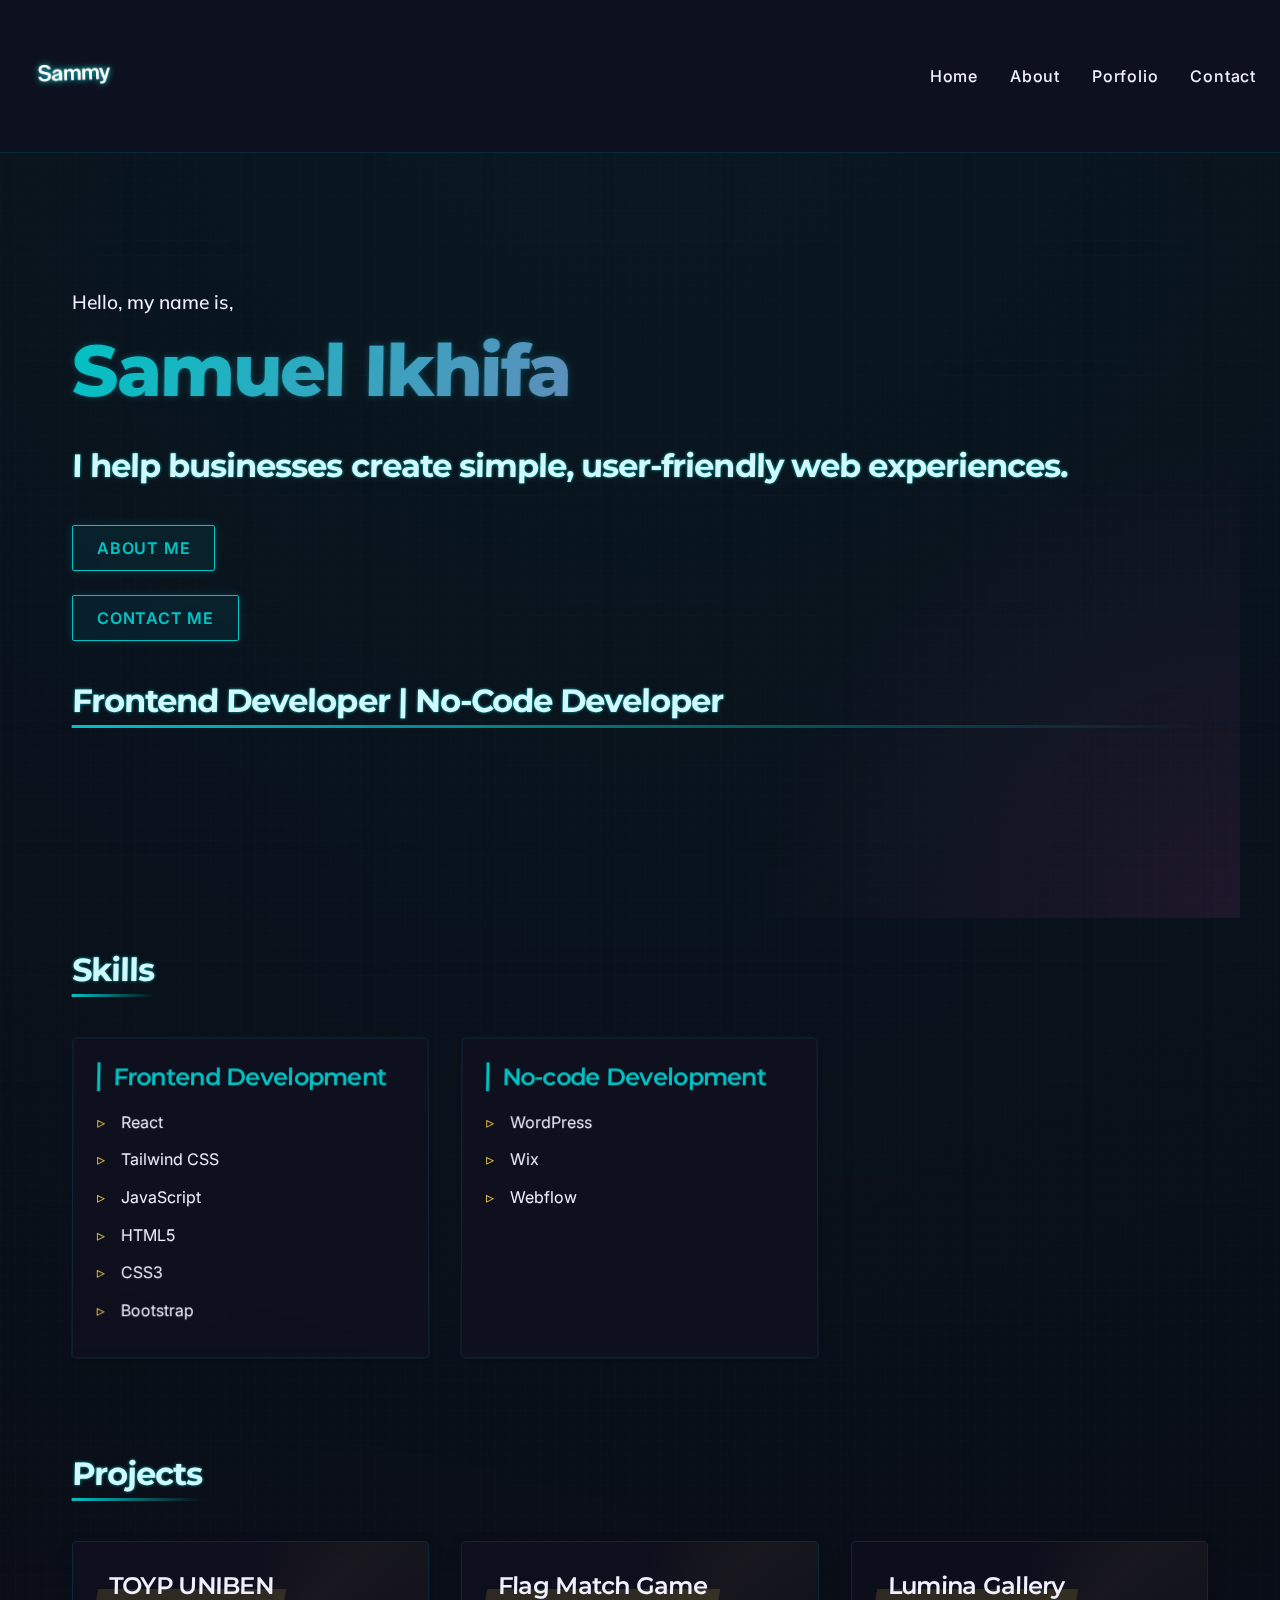
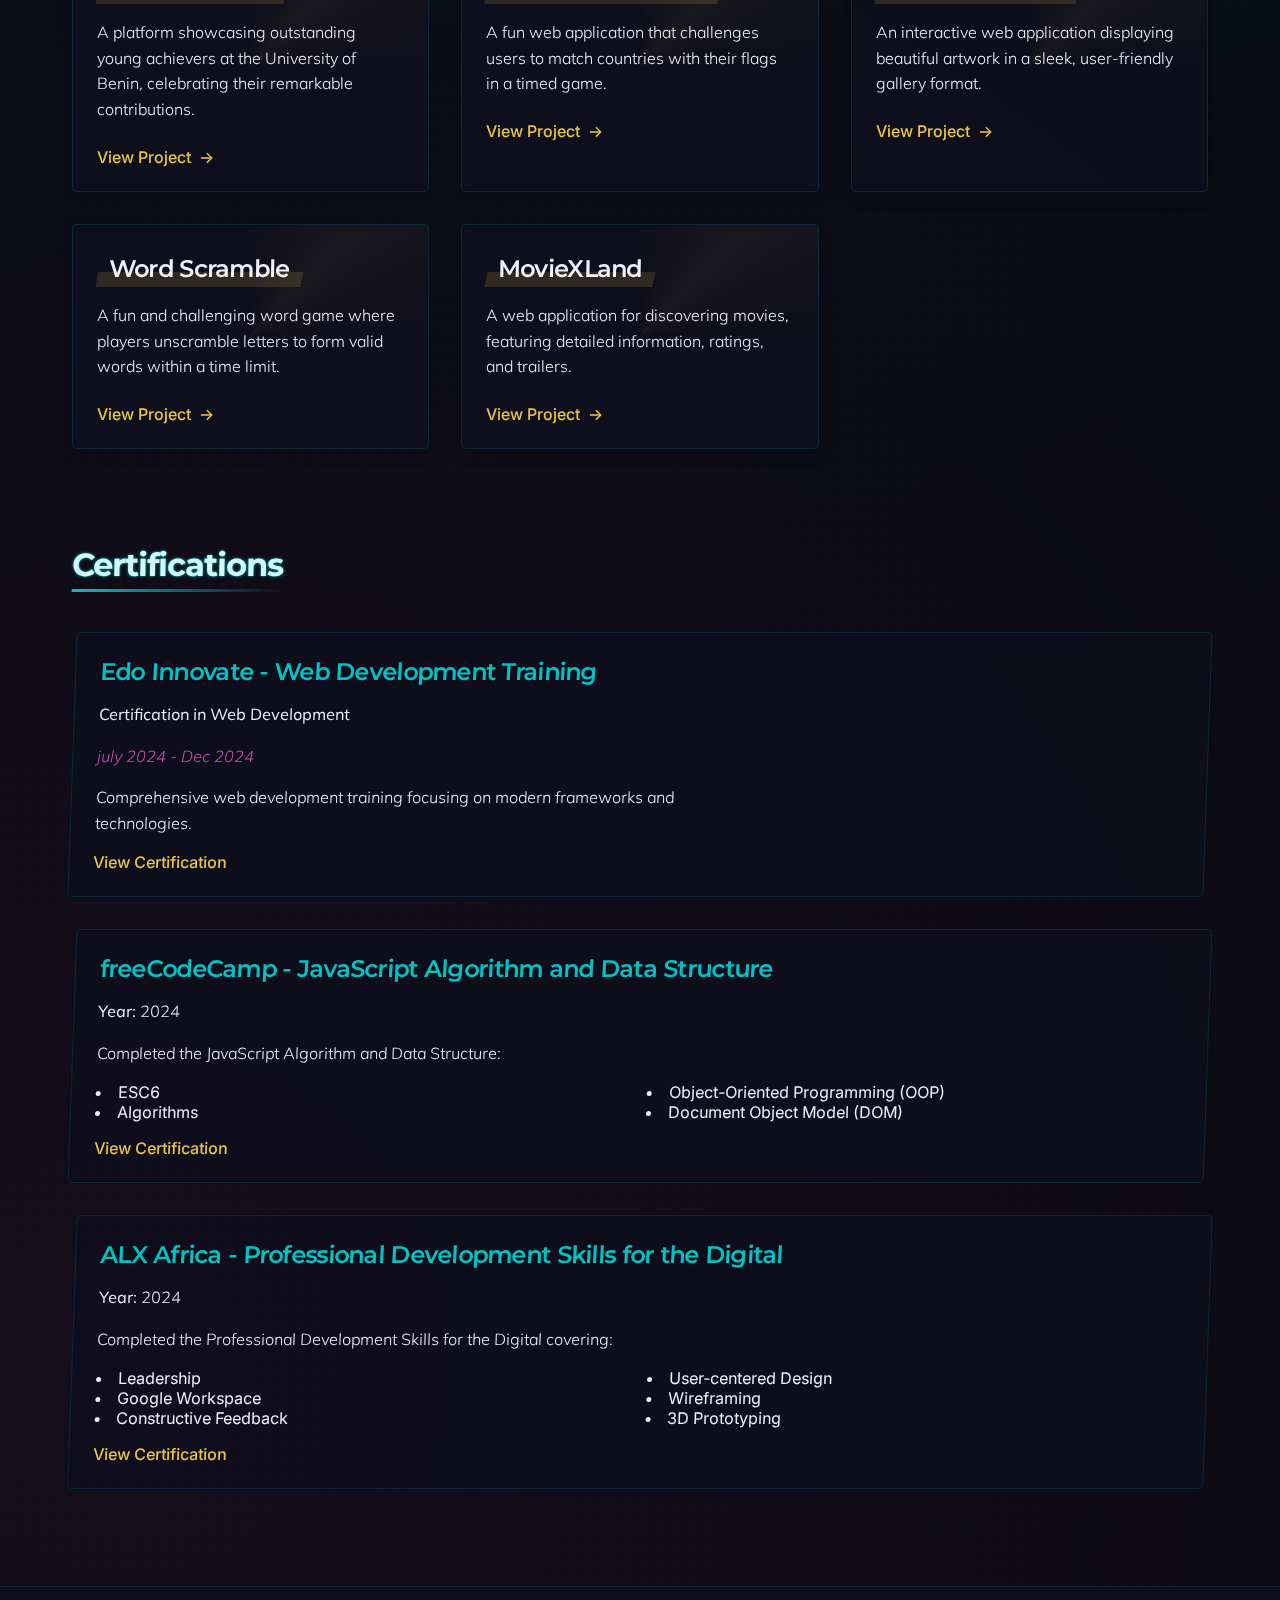
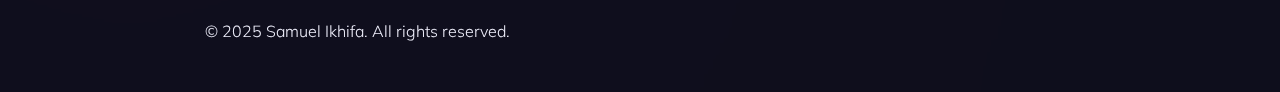
<file: index.html>
<!DOCTYPE html>
<html lang="en">
  <head>
    <meta charset="UTF-8" />
    <meta name="viewport" content="width=device-width, initial-scale=1.0" />
    <title>Samuel Ikhifa - Portfolio</title>
    <meta name="description" content="Your Friendly Neighbourhood Developer, creating secure, responsive websites.">
    <meta name="keywords" content="Samuel Ikhifa, Web Developer, Web Performance, No-code Developer">
    <meta property="og:title" content="Samuel Ikhifa | Elevating Businesses with Web Dev">
    <meta property="og:description" content="Your Friendly Neighbourhood Developer, creating secure, responsive websites.">
    <meta property="og:url" content="https://samuelikhifa.com">
    <meta name="twitter:card" content="summary">
    <meta name="twitter:title" content="Samuel Ikhifa | Elevating Businesses with Web Dev">
    <meta name="twitter:description" content="Your Friendly Neighbourhood Developer, creating secure, responsive websites.">
    <!-- <link rel="icon" href="/favicon.ico" type="image/favicon.ico" sizes="48x48"> -->
    <link rel="icon" href="favicon.ico" type="images\favicon.ico"  sizes="48x48"/>
    <link rel="preconnect" href="https://fonts.googleapis.com" />
    <link rel="preconnect" href="https://fonts.gstatic.com" crossorigin />
    <link
    href="https://fonts.googleapis.com/css2?family=Inter:ital,opsz,wght@0,14..32,100..900;1,14..32,100..900&family=Montserrat:ital,wght@0,100..900;1,100..900&family=Mulish:ital,wght@0,200..1000;1,200..1000&display=swap"
    rel="stylesheet"
  />
    <link rel="stylesheet" href="style.css" />
  </head>
  <body>
    <header>
      <nav>
        <div class="logo"><img src="images\samlogo.webp" alt="samlogo"></div>
        <div class="menu-toggle" onclick="toggleMenu()">☰</div>
        <ul class="nav-links">
          <li><a href="index.html">Home</a></li>
          <li><a href="about.html">About</a></li>
          <li><a href="porfolio.html">Porfolio</a></li>
          <li><a href="contact.html">Contact</a></li>
        </ul>
      </nav>
     
    </header>
    <section class="hero">
      <p>Hello, my name is,</p>
      <h1>Samuel Ikhifa</h1>
      <p><h3 class="descriptions"> I help businesses create simple, user-friendly web experiences.</h3></p>
      <a href="about.html" class="btn">About Me</a>
      <a href="contact.html" class="btn">Contact Me</a>
      <p><h2>Frontend Developer  | No-Code Developer</h2></p>
    </section>

    <main>

      <section id="skills">
        <h2>Skills</h2>
        <div class="skills-grid">
          <div class="skill-category">
            <h3>Frontend Development</h3>
            <ul>
              <li>React</li>
              <li>Tailwind CSS</li>
              <li>JavaScript</li>
              <li>HTML5</li>
              <li>CSS3</li>
              <li>Bootstrap</li>
            </ul>
          </div>
          <div class="skill-category">
            <h3>No-code Development</h3>
            <ul>
              <li>WordPress</li>
              <li>Wix</li>
              <li>Webflow</li>
            </ul>
          </div>
        </div>
      </section>

      <section id="projects">
        <h2>Projects</h2>
        <div class="projects-grid">
          <div class="project-card">
            <h3><span>TOYP UNIBEN</span></h3>
            <p>
              A platform showcasing outstanding young achievers at the
              University of Benin, celebrating their remarkable contributions.
            </p>

            <a href="https://jcin-uniben-toyp-25.vercel.app/">View Project</a>
          </div>
          <div class="project-card">
            <h3><span>Flag Match Game</span></h3>
            <p>
              A fun web application that challenges users to match countries
              with their flags in a timed game.
            </p>

            <a href="https://creative-daffodil-a8c332.netlify.app/"
              >View Project</a
            >
          </div>
          <div class="project-card">
            <h3><span>Lumina Gallery</span></h3>
            <p>
              An interactive web application displaying beautiful artwork in a
              sleek, user-friendly gallery format.
            </p>

            <a href="https://samuelikhifa.github.io/lumina-gallery-app/"
              >View Project</a
            >
          </div>
          <div class="project-card">
            <h3><span>Word Scramble</span></h3>
               <p>A fun and challenging word game where players unscramble letters to form valid words within a time limit.</p>

            <a href="https://word-scramble-gv93.vercel.app/"
              >View Project</a
            >
          </div>
          <div class="project-card">
          <h3><span>MovieXLand</span></h3>
          <p>
            A web application for discovering movies, featuring detailed
            information, ratings, and trailers.
          </p>
          <a href="https://moviexland.netlify.app/"
              >View Project</a>
        </div>
      </section>
    </main>
    <main>
    <section id="certifications">
      <h2>Certifications</h2>
      <div class="cert-card">
        <h3>Edo Innovate - Web Development Training</h3>
        <p><strong>Certification in Web Development</strong></p>
        <p class="cert-date">july 2024 - Dec 2024</p>
        <p>
          Comprehensive web development training focusing on modern frameworks and technologies.
        </p>
        <a href="https://drive.google.com/file/d/1ZooMXLuoxMhpIJ67ManLJZ96iE7-iRHq/view?usp=drive_link" target="_blank">View Certification</a>
      </div>
      <div class="cert-card">
        <h3>freeCodeCamp - JavaScript Algorithm and Data Structure</h3>
        <p><strong>Year:</strong> 2024</p>
        <p>
          Completed the JavaScript Algorithm and Data Structure:
        </p>
        <ul>
          <li>ESC6</li>
          <li>Algorithms</li>
          <li>Object-Oriented Programming (OOP)</li>
          <li>
            Document Object Model (DOM)</li>
        </ul>
        <a href="https://drive.google.com/file/d/1ZooMXLuoxMhpIJ67ManLJZ96iE7-iRHq/view?usp=drive_link" target="_blank">View Certification</a>
      </div>

      <div class="cert-card">
        <h3>ALX Africa - Professional Development Skills for the Digital</h3>
        <p><strong>Year:</strong> 2024</p>
        <p>
          Completed the Professional Development Skills for the Digital covering:
        </p>
        <ul>
          <li>Leadership</li>
          <li>Google Workspace</li>
          <li>Constructive Feedback</li>
          <li>User-centered Design</li>
          <li>Wireframing
          </li>
          <li>3D Prototyping</li>
        </ul>
        <a href="https://drive.google.com/file/d/1X0lLU0Ux-bb1IANPeRrNKQjlgQQwNCEu/view?usp=drive_link" target="_blank">View Certification</a>
      </div>
      </section>

    </main>
  
    <footer>
      <p>&copy; 2025 Samuel Ikhifa. All rights reserved.</p>
    </footer>

    <script src="main.js"></script>
  </body>
</html>
</file>
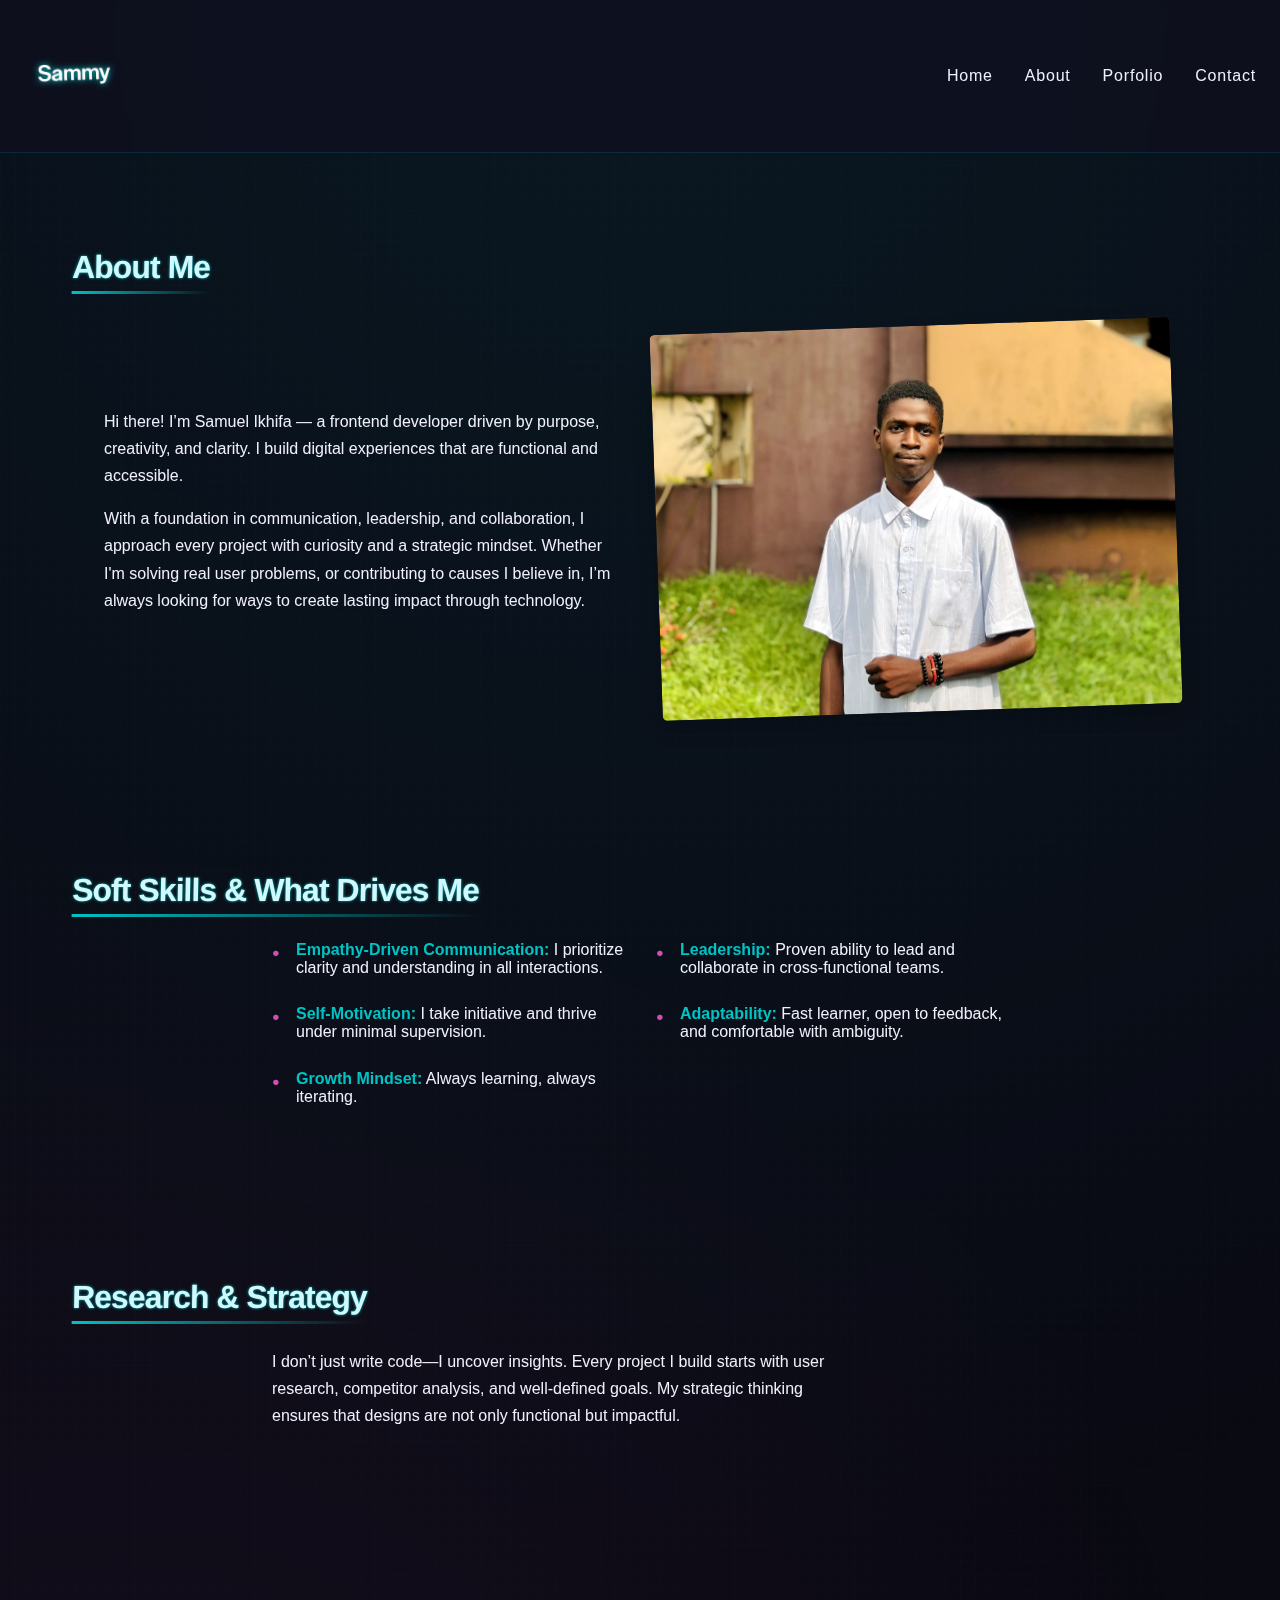
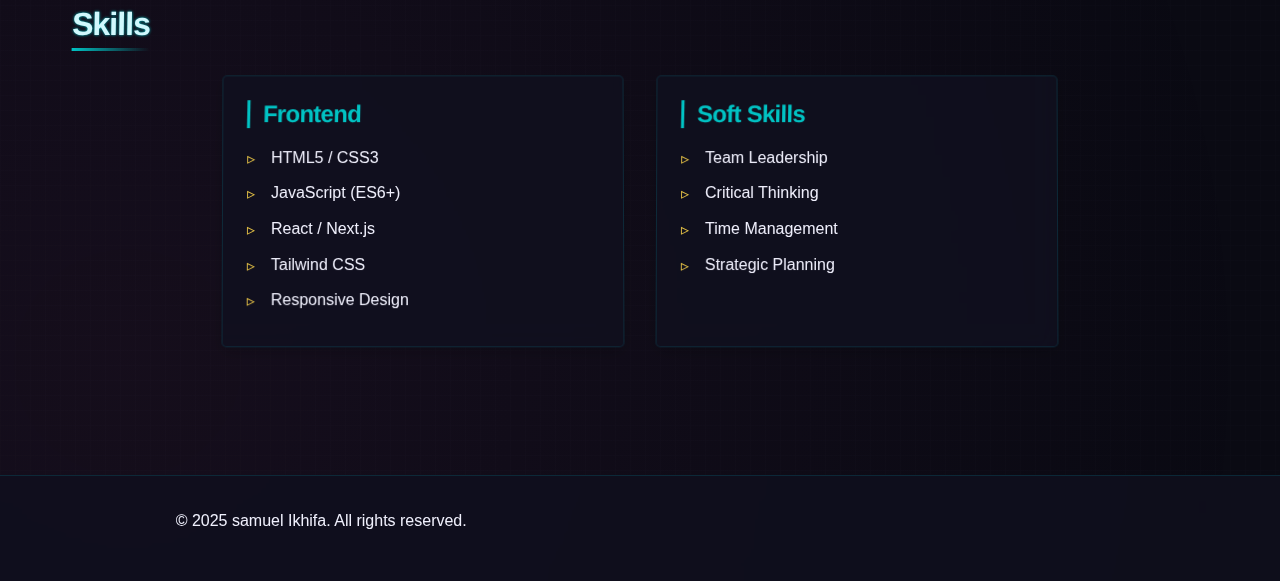
<file: about.html>
<!DOCTYPE html>
<html lang="en">
  <head>
    <meta charset="UTF-8" />
    <meta name="viewport" content="width=device-width, initial-scale=1.0" />
    <title>About Me - Samuel Ikhifa</title>
    <link rel="stylesheet" href="style.css" />
    <link rel="stylesheet" href="about.css" />
  </head>
  <body>
    <header>
      <nav>
        <div class="logo">
          <img src="images\samlogo.webp" alt="samlogo" />
        </div>
        <div class="menu-toggle" onclick="toggleMenu()">☰</div>
        <ul class="nav-links">
          <li><a href="index.html">Home</a></li>
          <li><a href="about.html">About</a></li>
          <li><a href="porfolio.html">Porfolio</a></li>
          <li><a href="contact.html">Contact</a></li>
        </ul>
      </nav>
    </header>
    <main>
      <!-- About Section -->
      <section id="about">
        <h2>About Me</h2>
        <div class="about-container">
          <div class="about-text">
            <p>
              Hi there! I’m Samuel Ikhifa — a frontend developer driven by
              purpose, creativity, and clarity. I build digital experiences that
              are functional and accessible.
            </p>
            <p>
              With a foundation in communication, leadership, and collaboration,
              I approach every project with curiosity and a strategic mindset.
              Whether I'm solving real user problems, or contributing to causes
              I believe in, I’m always looking for ways to create lasting impact
              through technology.
            </p>
          </div>
          <div class="about-image">
            <img src="images\IMG_9676~2 (1).webp" alt="samuelikhifa" />
          </div>
        </div>
      </section>

      <!-- Soft Skills & Drive -->
      <section id="soft-skills">
        <h2>Soft Skills & What Drives Me</h2>
        <div class="content-block">
          <ul>
            <li>
              <strong>Empathy-Driven Communication:</strong> I prioritize
              clarity and understanding in all interactions.
            </li>
            <li>
              <strong>Leadership:</strong> Proven ability to lead and
              collaborate in cross-functional teams.
            </li>
            <li>
              <strong>Self-Motivation:</strong> I take initiative and thrive
              under minimal supervision.
            </li>
            <li>
              <strong>Adaptability:</strong> Fast learner, open to feedback, and
              comfortable with ambiguity.
            </li>
            <li>
              <strong>Growth Mindset:</strong> Always learning, always
              iterating.
            </li>
          </ul>
        </div>
      </section>

      <!-- Research & Strategy -->
      <section id="research-strategy">
        <h2>Research & Strategy</h2>
        <div class="content-block">
          <p>
            I don’t just write code—I uncover insights. Every project I build
            starts with user research, competitor analysis, and well-defined
            goals. My strategic thinking ensures that designs are not only
            functional but impactful.
          </p>
        </div>
      </section>

      <!-- Skills Section -->
      <section id="skills">
        <h2>Skills</h2>
        <div class="skills-grid">
          <div class="skill-category">
            <h3>Frontend</h3>
            <ul>
              <li>HTML5 / CSS3</li>
              <li>JavaScript (ES6+)</li>
              <li>React / Next.js</li>
              <li>Tailwind CSS</li>
              <li>Responsive Design</li>
            </ul>
          </div>

          <div class="skill-category">
            <h3>Soft Skills</h3>
            <ul>
              <li>Team Leadership</li>
              <li>Critical Thinking</li>
              <li>Time Management</li>
              <li>Strategic Planning</li>
            </ul>
          </div>
        </div>
      </section>
    </main>

    <footer>
      <p>&copy; 2025 samuel Ikhifa. All rights reserved.</p>
    </footer>

    <script src="main.js"></script>
  </body>
</html>
</file>
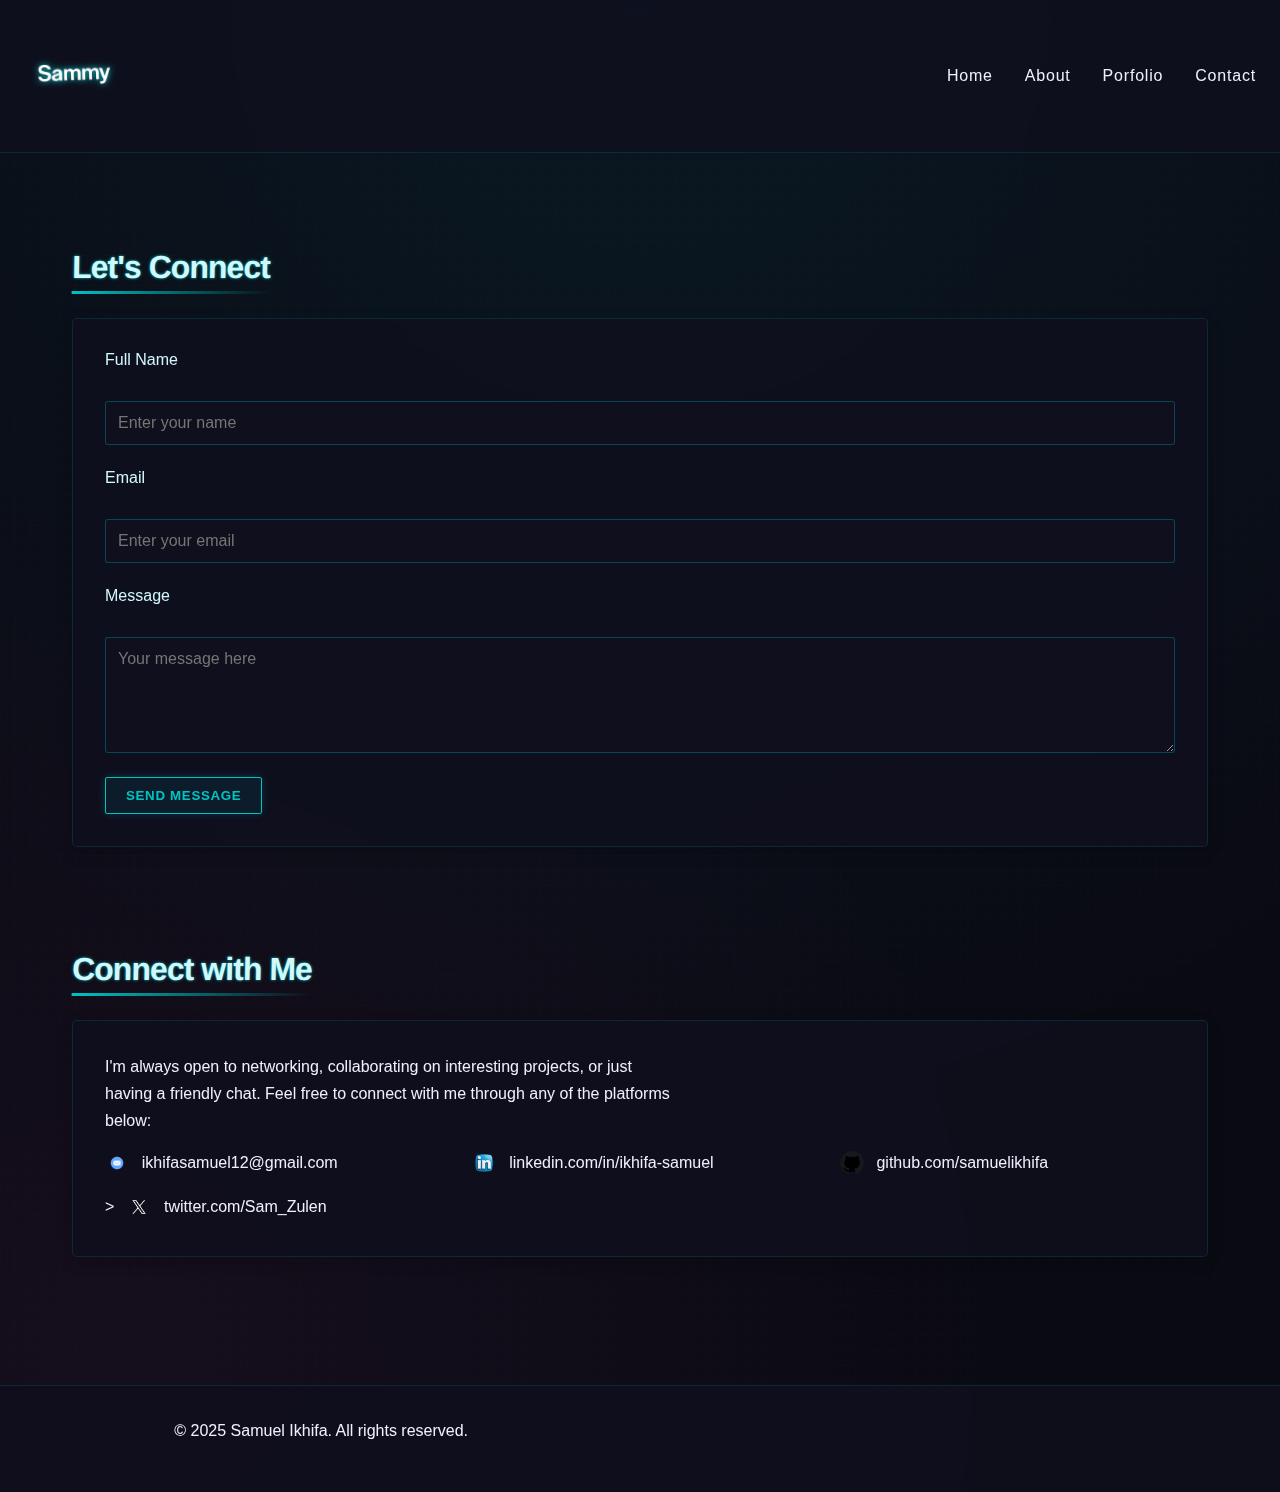
<file: contact.html>
<!DOCTYPE html>
<html lang="en">
  <head>
    <meta charset="UTF-8" />
    <meta name="viewport" content="width=device-width, initial-scale=1.0" />
    <title>Contact Me - Samuel Ikhifa</title>
    <link rel="stylesheet" href="style.css" />
    <link rel="stylesheet" href="contact.css" />
  </head>
  <body>
    <header>
      <nav>
        <div class="logo">
          <img src="images\samlogo.webp" alt="samlogo" />
        </div>
        <div class="menu-toggle" onclick="toggleMenu()">☰</div>
        <ul class="nav-links">
          <li><a href="index.html">Home</a></li>
          <li><a href="about.html">About</a></li>
          <li><a href="porfolio.html">Porfolio</a></li>
          <li><a href="contact.html">Contact</a></li>
        </ul>
      </nav>
    </header>
    <main>
      <!-- Contact Form -->
      <section id="contact-form">
        <h2>Let's Connect</h2>
        <div class="content-block">
          <form
            action="https://formsubmit.co/ikhifasamuel12@gmail.com"
            method="POST"
          >
            <label for="name">Full Name</label>
            <input
              type="text"
              id="name"
              name="name"
              placeholder="Enter your name"
              required
            />

            <label for="email">Email</label>
            <input
              type="email"
              id="email"
              name="email"
              placeholder="Enter your email"
              required
            />

            <label for="message">Message</label>
            <textarea
              id="message"
              name="message"
              rows="5"
              placeholder="Your message here"
              required
            ></textarea>

            <button type="submit">Send Message</button>
          </form>
        </div>
      </section>

      <!-- Connect with Me -->
      <section id="connect">
        <h2>Connect with Me</h2>
        <div class="content-block">
          <p>
            I'm always open to networking, collaborating on interesting
            projects, or just having a friendly chat. Feel free to connect with
            me through any of the platforms below:
          </p>
          <ul>
            <li>
              <img src="images\email.png" alt="email" />
              <a href="https://ikhifasamuel12@gmail.com"
                >ikhifasamuel12@gmail.com</a
              >
            </li>
            <li>
              <img src="images\linkedin.png" alt="Linkedin" />
              <a
                href="https://linkedin.com/in/ikhifa-samuel
              "
                target="_blank"
                >linkedin.com/in/ikhifa-samuel</a
              >
            </li>
            <li>
              <img src="images\github.png" alt="github" />
              <a href="https://github.com/samuelikhifa" target="_blank"
                >github.com/samuelikhifa</a
              >
            </li>
            <li>
              ><img src="images\twitter.png" alt="Twitter" />
              <a
                href="https://x.com/Sam_Zulen?t=Wt5QNZHkT7Uj9QrRrNBVwQ&s=09"
                target="_blank"
              >
                twitter.com/Sam_Zulen</a
              >
            </li>
          </ul>
        </div>
      </section>
    </main>

    <footer>
      <p>&copy; 2025 Samuel Ikhifa. All rights reserved.</p>
    </footer>

    <script src="main.js"></script>
  </body>
</html>
</file>
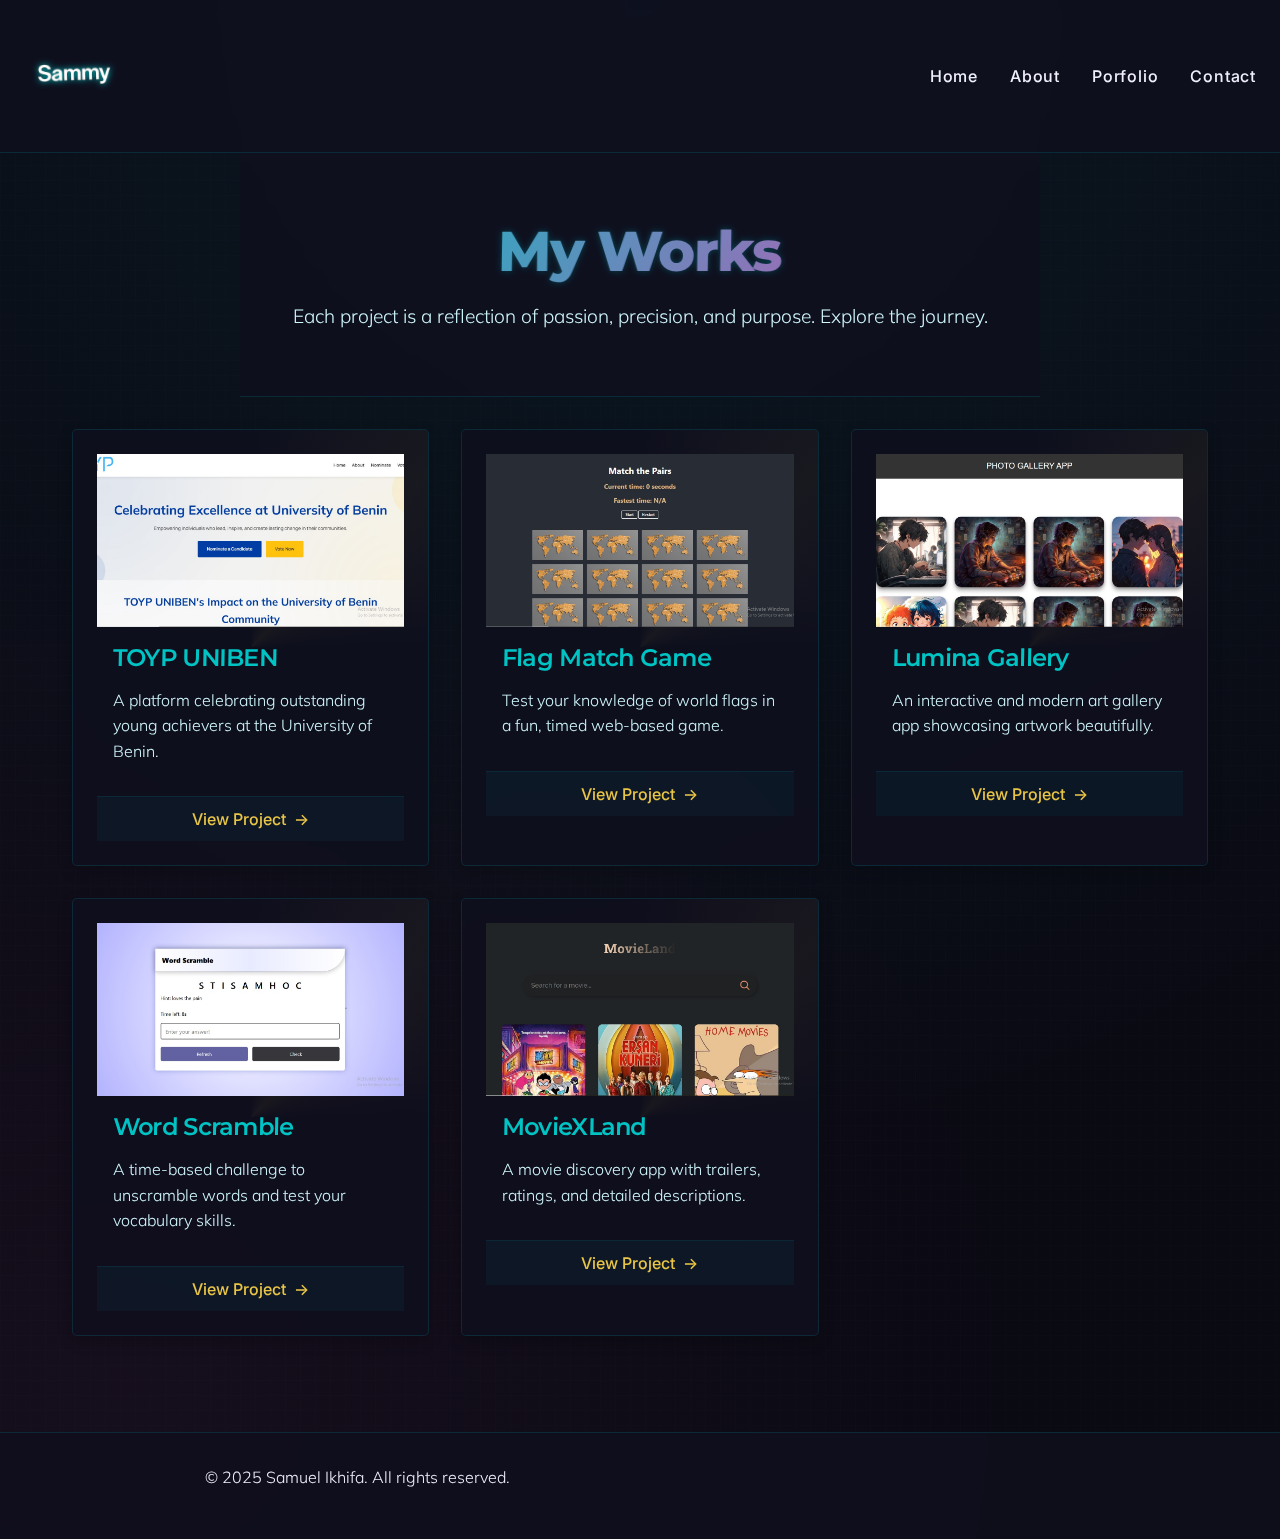
<file: porfolio.html>
<!DOCTYPE html>
<html lang="en">
  <head>
    <meta charset="UTF-8" />
    <meta name="viewport" content="width=device-width, initial-scale=1.0" />
    <title>Portfolio - Samuel Ikhifa</title>
    <link rel="preconnect" href="https://fonts.googleapis.com" />
    <link rel="preconnect" href="https://fonts.gstatic.com" crossorigin />
    <link
      href="https://fonts.googleapis.com/css2?family=Inter:ital,opsz,wght@0,14..32,100..900;1,14..32,100..900&family=Montserrat:ital,wght@0,100..900;1,100..900&family=Mulish:ital,wght@0,200..1000;1,200..1000&display=swap"
      rel="stylesheet"
    />
    <link rel="stylesheet" href="style.css" />
    <link rel="stylesheet" href="porfolio.css" />

    <link
      href="https://fonts.googleapis.com/css2?family=Outfit:wght@400;700&display=swap"
      rel="stylesheet"
    />
  </head>
  <body>
    <header>
      <nav>
        <div class="logo">
          <img src="images\samlogo.webp" alt="samlogo" />
        </div>
        <div class="menu-toggle" onclick="toggleMenu()">☰</div>
        <ul class="nav-links">
          <li><a href="index.html">Home</a></li>
          <li><a href="about.html">About</a></li>
          <li><a href="porfolio.html">Porfolio</a></li>
          <li><a href="contact.html">Contact</a></li>
        </ul>
      </nav>
    </header>
    <header class="portfolio-header">
      <h1>My Works</h1>
      <p>
        Each project is a reflection of passion, precision, and purpose. Explore
        the journey.
      </p>
    </header>

    <main class="portfolio-grid">
      <div class="project-card">
        <img src="images\Screenshot toyp.jpg" alt="TOYP UNIBEN" />
        <h3>TOYP UNIBEN</h3>
        <p>
          A platform celebrating outstanding young achievers at the University
          of Benin.
        </p>
        <a href="https://jcin-uniben-toyp-25.vercel.app/" target="_blank"
          >View Project</a
        >
      </div>

      <div class="project-card">
        <img src="images\Screenshot game.jpg" alt="Flag Match Game" />
        <h3>Flag Match Game</h3>
        <p>
          Test your knowledge of world flags in a fun, timed web-based game.
        </p>
        <a href="https://creative-daffodil-a8c332.netlify.app/" target="_blank"
          >View Project</a
        >
      </div>

      <div class="project-card">
        <img src="images\Screenshot photo.jpg" alt="Lumina Gallery" />
        <h3>Lumina Gallery</h3>
        <p>
          An interactive and modern art gallery app showcasing artwork
          beautifully.
        </p>
        <a
          href="https://samuelikhifa.github.io/lumina-gallery-app/"
          target="_blank"
          >View Project</a
        >
      </div>

      <div class="project-card">
        <img src="images\Screenshot scramble.jpg" alt="Word Scramble Game" />
        <h3>Word Scramble</h3>
        <p>
          A time-based challenge to unscramble words and test your vocabulary
          skills.
        </p>
        <a href="https://word-scramble-gv93.vercel.app/" target="_blank"
          >View Project</a
        >
      </div>

      <div class="project-card">
        <img src="images\Screenshot movie.jpg" alt="MovieXLand" />
        <h3>MovieXLand</h3>
        <p>
          A movie discovery app with trailers, ratings, and detailed
          descriptions.
        </p>
        <a href="https://moviexland.netlify.app/" target="_blank"
          >View Project</a
        >
      </div>
    </main>

    <footer class="portfolio-footer">
      <p>&copy; 2025 Samuel Ikhifa. All rights reserved.</p>
    </footer>
    <script src="main.js"></script>
  </body>
</html>
</file>
<file: style.css>
:root {
  --neon-primary: #00c3c4;
  --neon-secondary: #d04fb2;
  --neon-accent: #e9c546;
  --dark-bg: #0a0a13;
  --glass-bg: rgba(15, 15, 30, 0.8);
  --text-main: #f0f0fd;
  --text-alt: #d1f8fd;
  --grid-size: 15px;
  --angle: -2deg;
}

* {
  margin: 0;
  padding: 0;
  box-sizing: border-box;
  transition: all 0.35s cubic-bezier(0.17, 0.67, 0.83, 0.67);
}

@keyframes gradientShift {
  0% {
    background-position: 0% 50%;
  }
  50% {
    background-position: 100% 50%;
  }
  100% {
    background-position: 0% 50%;
  }
}

@keyframes glowPulse {
  0%,
  100% {
    text-shadow: 0 0 2px var(--neon-primary), 0 0 4px var(--neon-primary);
  }
  50% {
    text-shadow: 0 0 8px var(--neon-primary), 0 0 12px var(--neon-primary);
  }
}

@keyframes float {
  0% {
    transform: translateY(0px) rotate(var(--angle));
  }
  50% {
    transform: translateY(-8px) rotate(calc(var(--angle) * -1));
  }
  100% {
    transform: translateY(0px) rotate(var(--angle));
  }
}

@keyframes gridLines {
  0% {
    background-position: 0 0;
  }
  100% {
    background-position: var(--grid-size) var(--grid-size);
  }
}

body {
  font-family: "Inter", sans-serif;
  color: var(--text-main);
  background-color: var(--dark-bg);
  background-image: linear-gradient(
      rgba(60, 60, 100, 0.03) 1px,
      transparent 1px
    ),
    linear-gradient(90deg, rgba(60, 60, 100, 0.03) 1px, transparent 1px);
  background-size: var(--grid-size) var(--grid-size);
  animation: gridLines 30s linear infinite;
  perspective: 1000px;
  overflow-x: hidden;
}

body::before {
  content: "";
  position: fixed;
  top: 0;
  left: 0;
  width: 100%;
  height: 100%;
  background: radial-gradient(
      circle at 50% 0%,
      rgba(0, 195, 217, 0.08),
      transparent 70%
    ),
    radial-gradient(
      circle at 10% 90%,
      rgba(208, 79, 180, 0.06),
      transparent 50%
    );
  pointer-events: none;
  z-index: -1;
}

h1,
h2,
h3 {
  font-family: "Montserrat", sans-serif;
  letter-spacing: -0.03em;
  transform: skew(-1deg);
}

h1 {
  font-size: clamp(2.5rem, 8vw, 4.5rem);
  font-weight: 800;
  background: linear-gradient(
    120deg,
    var(--neon-primary),
    var(--neon-secondary)
  );
  background-clip: text;
  -webkit-background-clip: text;
  color: transparent;
  filter: drop-shadow(0 0 3px rgba(0, 195, 217, 0.3));
  margin-bottom: 1rem;
}

h2 {
  font-size: clamp(1.2rem, 4vw, 2rem);
  font-weight: 700;
  color: var(--text-alt);
  margin-bottom: 1.5rem;
  text-shadow: 0 0 3px var(--neon-primary);
}
.descriptions {
  font-size: clamp(1.2rem, 4vw, 2rem);
  font-weight: 700;
  color: var(--text-alt);
  margin-bottom: 1.5rem;
  text-shadow: 0 0 3px var(--neon-primary);
}

h3 {
  font-size: clamp(1rem, 3vw, 1.5rem);
  font-weight: 600;
  margin-bottom: 1rem;
}

h3 span {
  position: relative;
  display: inline-block;
  padding: 0.2em 0.5em;
  z-index: 1;
}

h3 span::before {
  content: "";
  position: absolute;
  left: 0;
  bottom: 0;
  height: 40%;
  width: 100%;
  background-color: rgba(233, 197, 70, 0.15);
  z-index: -1;
  transform: skew(-10deg);
}

p {
  font-family: "Mulish", sans-serif;
  font-weight: 300;
  line-height: 1.6;
  margin-bottom: 1rem;
  max-width: 65ch;
}
header {
  position: sticky;
  top: 0;
  z-index: 100;
  padding: 1.5rem;
  backdrop-filter: blur(10px);
  background: var(--glass-bg);
  border-bottom: 1px solid rgba(0, 195, 217, 0.15);
}

nav {
  display: flex;
  justify-content: space-between;
  align-items: center;
  max-width: 1400px;
  margin: 0 auto;
}

.logo img {
  height: 100px;
  transform: rotate(var(--angle));
  filter: drop-shadow(0 0 3px var(--neon-primary));
}

.logo img:hover {
  transform: rotate(calc(var(--angle) * -2)) scale(1.1);
}

.nav-links {
  display: flex;
  gap: 2rem;
  list-style: none;
}

.nav-links li a {
  color: var(--text-main);
  text-decoration: none;
  position: relative;
  font-weight: 500;
  letter-spacing: 0.05em;
  padding: 0.2em 0;
}

.nav-links li a::after {
  content: "";
  position: absolute;
  bottom: -5px;
  left: 0;
  width: 100%;
  height: 2px;
  background: linear-gradient(
    90deg,
    transparent,
    var(--neon-primary),
    transparent
  );
  transform: scaleX(0);
  transform-origin: center;
  transition: transform 0.3s ease;
}

.nav-links li a:hover {
  color: var(--neon-primary);
  text-shadow: 0 0 3px var(--neon-primary);
}

.nav-links li a:hover::after {
  transform: scaleX(1);
}

.menu-toggle {
  display: none;
  font-size: 1.5rem;
  cursor: pointer;
  color: var(--neon-primary);
}

.hero {
  min-height: 85vh;
  display: flex;
  flex-direction: column;
  justify-content: center;
  padding: 2rem;
  position: relative;
  overflow: hidden;
  max-width: 1200px;
  margin: 0 auto;
}

.hero::before {
  content: "";
  position: absolute;
  top: 0;
  right: 0;
  width: 50%;
  height: 100%;
  background: radial-gradient(
    circle at bottom right,
    rgba(208, 79, 180, 0.1),
    transparent 50%
  );
  pointer-events: none;
  z-index: -1;
}

.hero > p:first-child {
  font-size: 1.2rem;
  font-weight: 500;
  /* color: var(--neon-primary); */
  margin-bottom: 0.5rem;
  animation: glowPulse 4s infinite;
}

.btn {
  display: inline-block;
  padding: 0.75em 1.5em;
  margin-right: 1rem;
  margin-bottom: 1.5rem;
  background: rgba(0, 195, 217, 0.08);
  border: 1px solid var(--neon-primary);
  color: var(--neon-primary);
  text-decoration: none;
  font-weight: 600;
  letter-spacing: 0.05em;
  text-transform: uppercase;
  border-radius: 2px;
  box-shadow: 0 0 10px rgba(0, 195, 217, 0.2);
  position: relative;
  overflow: hidden;
  z-index: 1;
  backdrop-filter: blur(5px);
  width: fit-content;
}

.btn::before {
  content: "";
  position: absolute;
  top: 0;
  left: -100%;
  width: 100%;
  height: 100%;
  background: linear-gradient(
    90deg,
    transparent,
    rgba(0, 195, 217, 0.15),
    transparent
  );
  transition: left 0.5s;
  z-index: -1;
}

.btn:hover {
  transform: translateY(-3px) skew(-3deg);
  box-shadow: 0 5px 15px rgba(0, 195, 217, 0.3);
}

.btn:hover::before {
  left: 100%;
}

main {
  max-width: 1200px;
  margin: 2rem auto;
  padding: 0 2rem;
}

section {
  margin-bottom: 6rem;
  position: relative;
}

section h2 {
  display: inline-block;
  padding-bottom: 0.5rem;
  margin-bottom: 2.5rem;
  position: relative;
}

section h2::after {
  content: "";
  position: absolute;
  left: 0;
  bottom: 0;
  width: 100%;
  height: 3px;
  background: linear-gradient(90deg, var(--neon-primary), transparent);
}

.skills-grid {
  display: grid;
  grid-template-columns: repeat(auto-fill, minmax(300px, 1fr));
  gap: 2rem;
}

.skill-category {
  background: var(--glass-bg);
  border: 1px solid rgba(0, 195, 217, 0.15);
  border-radius: 5px;
  padding: 1.5rem;
  box-shadow: 0 5px 15px rgba(0, 0, 0, 0.2);
  backdrop-filter: blur(10px);
  transform: perspective(1000px) rotateX(1deg);
}

.skill-category:hover {
  transform: perspective(1000px) rotateX(0) translateY(-5px);
  border-color: var(--neon-primary);
  box-shadow: 0 10px 20px rgba(0, 195, 217, 0.1);
}

.skill-category h3 {
  color: var(--neon-primary);
  margin-bottom: 1rem;
  border-left: 3px solid var(--neon-primary);
  padding-left: 0.8rem;
}

.skill-category ul {
  list-style: none;
  padding: 0;
}

.skill-category li {
  position: relative;
  padding: 0.3rem 0 0.3rem 1.5rem;
  margin-bottom: 0.5rem;
}

.skill-category li::before {
  content: "▹";
  position: absolute;
  left: 0;
  color: var(--neon-accent);
}

.projects-grid {
  display: grid;
  grid-template-columns: repeat(auto-fill, minmax(300px, 1fr));
  gap: 2rem;
}

.project-card {
  background: var(--glass-bg);
  border: 1px solid rgba(0, 195, 217, 0.15);
  border-radius: 5px;
  padding: 1.5rem;
  position: relative;
  overflow: hidden;
  z-index: 1;
  transition: all 0.4s ease;
  box-shadow: 0 5px 15px rgba(0, 0, 0, 0.2);
  backdrop-filter: blur(10px);
}

.project-card::before {
  content: "";
  position: absolute;
  top: -100%;
  left: -100%;
  width: 300%;
  height: 300%;
  background: conic-gradient(
    transparent,
    rgba(233, 197, 70, 0.05),
    transparent 25%
  );
  animation: rotate 4s linear infinite;
  z-index: -1;
}

@keyframes rotate {
  100% {
    transform: rotate(1turn);
  }
}

.project-card:hover {
  transform: translateY(-8px);
  border-color: var(--neon-primary);
  box-shadow: 0 15px 25px rgba(0, 195, 217, 0.15);
}

.project-card p {
  margin-bottom: 1.5rem;
}

.project-card a {
  color: var(--neon-accent);
  text-decoration: none;
  font-weight: 500;
  display: inline-flex;
  align-items: center;
  position: relative;
}

.project-card a::after {
  content: "→";
  margin-left: 0.5rem;
  transition: transform 0.3s ease;
}

.project-card a:hover {
  text-shadow: 0 0 3px var(--neon-accent);
}

.project-card a:hover::after {
  transform: translateX(5px);
}

.cert-card {
  background: var(--glass-bg);
  border: 1px solid rgba(0, 195, 217, 0.15);
  border-radius: 5px;
  padding: 1.5rem;
  margin-bottom: 2rem;
  transform: skew(var(--angle));
  transition: all 0.4s ease;
}

.cert-card:hover {
  transform: skew(calc(var(--angle) * 0.5)) translateX(5px);
  border-color: var(--neon-primary);
  box-shadow: 0 5px 15px rgba(0, 195, 217, 0.1);
}

.cert-card h3 {
  color: var(--neon-primary);
}

.cert-date {
  color: var(--neon-secondary);
  font-style: italic;
  margin-bottom: 1rem;
}

.cert-card ul {
  columns: 2;
  list-style-position: inside;
  margin: 1rem 0;
}

.cert-card a {
  color: var(--neon-accent);
  text-decoration: none;
  font-weight: 500;
}

.cert-card a:hover {
  text-decoration: underline;
  text-shadow: 0 0 2px var(--neon-accent);
}

footer {
  text-align: center;
  padding: 2rem;
  margin-top: 4rem;
  background: var(--glass-bg);
  border-top: 1px solid rgba(0, 195, 217, 0.15);
  backdrop-filter: blur(10px);
}

@keyframes fadeIn {
  from {
    opacity: 0;
    transform: translateY(20px);
  }
  to {
    opacity: 1;
    transform: translateY(0);
  }
}

@media (max-width: 768px) {
  :root {
    --angle: -1deg;
  }

  .menu-toggle {
    display: none;
    font-size: 1.5rem;
    color: var(--neon-primary);
    cursor: pointer;
    padding: 0.5rem;
    border: 1px solid transparent;
    border-radius: 3px;
    transition: color 0.3s ease, border-color 0.3s ease;
  }

  .menu-toggle:hover {
    color: var(--neon-accent);
    border-color: var(--neon-accent);
  }

  @media (max-width: 768px) {
    nav {
      position: relative;
    }

    .menu-toggle {
      display: block;
      position: absolute;
      top: 1rem;
      right: 1rem;
      z-index: 10;
    }

    .nav-links {
      display: none;
      position: absolute;
      top: 100%;
      left: 0;
      width: 100%;
      flex-direction: column;
      align-items: flex-start;
      padding: 1rem;
      border-top: 1px solid rgba(0, 195, 217, 0.1);
      box-shadow: 0 5px 10px rgba(0, 0, 0, 0.2);

      background: var(--glass-bg);
      /* backdrop-filter: blur(3px); */
      transition: right 0.5s ease;
    }

    .nav-links.open {
      display: flex;
    }

    .nav-links li {
      margin: 0.5rem 0;
      width: 100%;
      text-align: left;
    }

    .nav-links li a {
      display: block;
      padding: 0.7rem 1rem;
      border-radius: 3px;
      transition: background-color 0.3s ease;
    }

    /* .nav-links li a:hover {
       background-color: rgba(0, 195, 217, 0.1); 
    }  */
  }

  /* .nav-links {
    position: fixed;
    top: 0;
    right: -100%;
    width: 70%;
    height: 70vh;
    flex-direction: column;
    justify-content: center;
    align-items: center;
    background: var(--glass-bg);
    backdrop-filter: blur(15px);
    transition: right 0.5s ease;
    border-left: 1px solid rgba(0, 195, 217, 0.15);
  }

  .nav-links.active {
    right: 0;
  }

  .menu-toggle {
    display: block;
    display: flex;
    z-index: 200;
  } */

  header {
    padding: 1rem;
  }

  .hero {
    min-height: 70vh;
    padding: 1rem;
  }

  .btn {
    display: inline-block;
    width: auto;
    text-align: center;
    margin-right: 0.5rem;
  }

  .skills-grid,
  .projects-grid {
    grid-template-columns: 1fr;
  }

  .cert-card ul {
    columns: 1;
  }
}

.active {
  left: 0;
}

html {
  cursor: url('data:image/svg+xml;utf8,<svg xmlns="http://www.w3.org/2000/svg" width="20" height="20" viewBox="0 0 24 24" fill="none" stroke="%2300c3d9" stroke-width="1.5"><circle cx="12" cy="12" r="5"/></svg>'),
    auto;
}

a,
button,
.btn {
  cursor: url('data:image/svg+xml;utf8,<svg xmlns="http://www.w3.org/2000/svg" width="20" height="20" viewBox="0 0 24 24" fill="none" stroke="%23e9c546" stroke-width="1.5"><circle cx="12" cy="12" r="5"/><circle cx="12" cy="12" r="10" stroke-dasharray="2" /></svg>'),
    pointer;
}
</file>
<file: about.css>
@import url("style.css");

#about {
  padding-top: 4rem;
  padding-bottom: 3rem;
  margin-bottom: 4rem;
}

#about h2 {
  margin-bottom: 2rem;
  text-align: center;
}

.about-container {
  display: grid;
  grid-template-columns: repeat(auto-fit, minmax(350px, 1fr));
  gap: 2rem;
  align-items: center;
  padding: 0 2rem;
  max-width: 1200px;
  margin: 0 auto;
}

.about-text p {
  margin-bottom: 1rem;
  line-height: 1.7;
}

.about-image {
  border-radius: 5px;
  overflow: hidden;
  box-shadow: 0 8px 20px rgba(0, 0, 0, 0.2);
  transform: rotate(var(--angle));
  transition: transform 0.3s ease-in-out, box-shadow 0.3s ease-in-out;
}

.about-image:hover {
  transform: rotate(calc(var(--angle) * -1)) scale(1.02);
  box-shadow: 0 12px 25px rgba(0, 195, 217, 0.15);
}

.about-image img {
  display: block;
  width: 100%;
  height: auto;
}

#soft-skills {
  padding-top: 3rem;
  padding-bottom: 3rem;
  margin-bottom: 4rem;
}

#soft-skills h2 {
  margin-bottom: 1.5rem;
  text-align: center;
}

#soft-skills .content-block {
  max-width: 800px;
  margin: 0 auto;
  padding: 0 2rem;
}

#soft-skills .content-block ul {
  list-style: none;
  padding: 0;
  display: grid;
  grid-template-columns: repeat(auto-fit, minmax(250px, 1fr));
  gap: 1rem 2rem;
}

#soft-skills .content-block li {
  position: relative;
  padding-left: 1.5rem;
  margin-bottom: 0.8rem;
}

#soft-skills .content-block li::before {
  content: "●";
  position: absolute;
  left: 0;
  color: var(--neon-secondary);
  font-size: 0.8em;
  top: 0.3em;
}

#soft-skills .content-block strong {
  color: var(--neon-primary);
  font-weight: 600;
}

#research-strategy {
  padding-top: 3rem;
  padding-bottom: 3rem;
  margin-bottom: 4rem;
}

#research-strategy h2 {
  margin-bottom: 1.5rem;
  text-align: center;
}

#research-strategy .content-block {
  max-width: 800px;
  margin: 0 auto;
  padding: 0 2rem;
}

#research-strategy .content-block p {
  line-height: 1.7;
}

#skills {
  padding-top: 3rem;
  padding-bottom: 4rem;
  margin-bottom: 4rem;
}

#skills h2 {
  margin-bottom: 1.5rem;
  text-align: center;
}

#skills .skills-grid {
  display: grid;
  grid-template-columns: repeat(auto-fit, minmax(300px, 1fr));
  gap: 2rem;
  padding: 0 2rem;
  max-width: 900px;
  margin: 0 auto;
}

@media (max-width: 992px) {
  .about-container {
    grid-template-columns: 1fr;
  }

  .about-image {
    order: -1;
    margin-bottom: 1.5rem;
  }

  #soft-skills .content-block ul {
    grid-template-columns: repeat(auto-fit, minmax(200px, 1fr));
    gap: 0.8rem 1.5rem;
  }
}

@media (max-width: 768px) {
  #about {
    padding-top: 3rem;
    margin-bottom: 3rem;
  }

  #about h2 {
    margin-bottom: 1.2rem;
  }

  .about-container {
    padding: 0 1rem;
    gap: 1.5rem;
  }

  .about-text p {
    margin-bottom: 0.8rem;
    font-size: 1rem;
  }

  .about-image {
    margin-bottom: 1rem;
  }

  #soft-skills {
    margin-bottom: 3rem;
  }

  #soft-skills h2 {
    margin-bottom: 1rem;
  }

  #soft-skills .content-block {
    padding: 0 1rem;
  }

  #soft-skills .content-block ul {
    grid-template-columns: 1fr;
    gap: 0.6rem;
  }

  #research-strategy {
    margin-bottom: 3rem;
  }

  #research-strategy h2 {
    margin-bottom: 1rem;
  }

  #research-strategy .content-block {
    padding: 0 1rem;
  }

  #research-strategy .content-block p {
    font-size: 1rem;
  }

  #skills {
    margin-bottom: 3rem;
  }

  #skills h2 {
    margin-bottom: 1rem;
  }

  #skills .skills-grid {
    padding: 0 1rem;
    gap: 1rem;
  }
}

@media (max-width: 576px) {
  #about {
    padding-top: 2rem;
    margin-bottom: 2.5rem;
  }

  #about h2 {
    font-size: 1.8rem;
    margin-bottom: 1rem;
  }

  .about-container {
    gap: 1rem;
  }

  .about-text p {
    font-size: 0.9rem;
  }

  .about-image {
    margin-bottom: 0.8rem;
  }

  #soft-skills h2 {
    font-size: 1.6rem;
    margin-bottom: 0.8rem;
  }

  #research-strategy h2 {
    font-size: 1.6rem;
    margin-bottom: 0.8rem;
  }

  #research-strategy .content-block p {
    font-size: 0.9rem;
  }

  #skills h2 {
    font-size: 1.6rem;
    margin-bottom: 0.8rem;
  }
}
</file>
<file: contact.css>
/* contact.css */

/* Import the general styles to maintain consistency */
@import url("style.css"); /* Assuming your general CSS is in style.css */

/*--------------------------------------------------------------
# Base Section Styling
--------------------------------------------------------------*/
section {
  padding-top: 3rem;
  padding-bottom: 3rem;
  margin-bottom: 3rem;
}

#contact-form {
  padding-top: 4rem;
  padding-bottom: 2rem; /* Slightly reduced bottom padding */
  margin-bottom: 2rem; /* Reduced base margin */
}

#contact-form h2 {
  margin-bottom: 1.5rem;
}

#contact-form .content-block {
  background: var(--glass-bg);
  border: 1px solid rgba(0, 195, 217, 0.15);
  border-radius: 5px;
  padding: 2rem;
  backdrop-filter: blur(10px);
  box-shadow: 0 5px 15px rgba(0, 0, 0, 0.2);
}

#contact-form form {
  display: grid;
  gap: 1.5rem;
}

#contact-form label {
  display: block;
  color: var(--text-alt);
  margin-bottom: 0.5rem;
  font-weight: 500;
}

#contact-form input[type="text"],
#contact-form input[type="email"],
#contact-form textarea {
  width: 100%;
  padding: 0.75rem;
  border: 1px solid rgba(0, 195, 217, 0.3);
  border-radius: 3px;
  background-color: rgba(15, 15, 30, 0.5);
  color: var(--text-main);
  font-family: "Mulish", sans-serif;
  font-size: 1rem;
  transition: border-color 0.3s ease;
}

#contact-form input[type="text"]:focus,
#contact-form input[type="email"]:focus,
#contact-form textarea:focus {
  outline: none;
  border-color: var(--neon-primary);
  box-shadow: 0 0 5px rgba(0, 195, 217, 0.5);
}

#contact-form textarea {
  resize: vertical;
}

#contact-form button[type="submit"] {
  padding: 0.75em 1.5em;
  background: rgba(0, 195, 217, 0.08);
  border: 1px solid var(--neon-primary);
  color: var(--neon-primary);
  text-decoration: none;
  font-weight: 600;
  letter-spacing: 0.05em;
  text-transform: uppercase;
  border-radius: 2px;
  box-shadow: 0 0 10px rgba(0, 195, 217, 0.2);
  cursor: pointer;
  transition: transform 0.3s ease, box-shadow 0.3s ease;
  width: fit-content;
}

#contact-form button[type="submit"]:hover {
  transform: translateY(-3px) skew(-3deg);
  box-shadow: 0 5px 15px rgba(0, 195, 217, 0.3);
}

#connect {
  padding-top: 2.5rem;
  padding-bottom: 4rem;
  margin-bottom: 2rem;
}

#connect h2 {
  margin-bottom: 1.5rem;
}

#connect .content-block {
  background: var(--glass-bg);
  border: 1px solid rgba(0, 195, 217, 0.15);
  border-radius: 5px;
  padding: 2rem;
  backdrop-filter: blur(10px);
  box-shadow: 0 5px 15px rgba(0, 0, 0, 0.2);
}

#connect .content-block p {
  line-height: 1.7;
  margin-bottom: 1rem;
}

#connect .content-block ul {
  list-style: none;
  padding: 0;
  display: grid;
  grid-template-columns: repeat(auto-fit, minmax(250px, 1fr));
  gap: 1rem 2rem;
}

#connect .content-block li {
  display: flex;
  align-items: center;
  gap: 0.8rem;
  margin-bottom: 0.3rem;
}

#connect .content-block li strong {
  color: var(--neon-primary);
  font-weight: 600;
  min-width: 5em;
}

#connect .content-block li img {
  height: 24px;
  width: auto;
  vertical-align: middle;
  /* filter: drop-shadow(0 0 2px var(--neon-secondary)); */
}

#connect .content-block li a {
  color: var(--text-main);
  text-decoration: none;
  transition: color 0.3s ease, text-shadow 0.3s ease;
}

#connect .content-block li a:hover {
  color: var(--neon-accent);
  text-shadow: 0 0 3px var(--neon-accent);
}

@media (max-width: 768px) {
  section {
    padding-top: 2rem;
    padding-bottom: 2rem;
    margin-bottom: 2rem;
  }

  #contact-form {
    padding-top: 2.5rem;
    padding-bottom: 1rem;
    margin-bottom: 1rem;
  }

  #contact-form h2 {
    margin-bottom: 1rem;
  }

  #contact-form .content-block {
    padding: 1.5rem;
  }

  #contact-form form {
    gap: 1rem;
  }

  #connect {
    padding-top: 2rem; /* Further reduced top padding on mobile */
    padding-bottom: 3rem;
    margin-bottom: 1.5rem; /* Reduced margin on mobile */
  }

  #connect h2 {
    margin-bottom: 1rem;
  }

  #connect .content-block {
    padding: 1.5rem;
  }

  #connect .content-block p {
    margin-bottom: 0.8rem;
  }

  #connect .content-block ul {
    gap: 0.8rem 1.5rem;
  }

  #connect .content-block li {
    flex-direction: column;
    align-items: flex-start;
    margin-bottom: 0.2rem;
  }

  #connect .content-block li strong {
    margin-bottom: 0.1rem;
  }
}

@media (max-width: 576px) {
  section {
    padding-top: 1.5rem;
    padding-bottom: 1.5rem;
    margin-bottom: 1.5rem;
  }

  #contact-form {
    padding-top: 2rem;
    padding-bottom: 0.8rem;
    margin-bottom: 0.8rem; /* Further reduced margin on smaller mobile */
  }

  #connect {
    padding-top: 1.5rem; /* Further reduced top padding on smaller mobile */
    padding-bottom: 2.5rem;
    margin-bottom: 1rem; /* Reduced margin on smaller mobile */
  }
}
</file>
<file: porfolio.css>
@import url("style.css");

.portfolio-header {
  padding: 4rem 2rem 4rem;
  text-align: center;
  max-width: 800px;
  margin: 0 auto;
}

.portfolio-header h1 {
  font-size: clamp(2rem, 6vw, 3.5rem);
  margin-bottom: 1rem;
}

.portfolio-header p {
  font-size: clamp(1rem, 2vw, 1.2rem);
  color: var(--text-alt);
  max-width: 60ch;
  margin: 0 auto;
}
.portfolio-grid {
  display: grid;
  grid-template-columns: repeat(
    auto-fit,
    minmax(300px, 1fr)
  ); /* Default remains */
  gap: 2rem;
  padding: 2rem;
  max-width: 1200px;
  margin: 0 auto;
}

.project-card {
  background: var(--glass-bg);
  border: 1px solid rgba(0, 195, 217, 0.15);
  border-radius: 5px;
  overflow: hidden;
  box-shadow: 0 5px 15px rgba(0, 0, 0, 0.2);
  transition: transform 0.3s ease, box-shadow 0.3s ease;
  position: relative;
  z-index: 1;
  backdrop-filter: blur(10px);
}

.project-card:hover {
  transform: translateY(-5px);
  box-shadow: 0 10px 20px rgba(0, 195, 217, 0.15);
}

.project-card img {
  display: block;
  width: 100%;
  height: auto;
  aspect-ratio: 16 / 9; /* Maintain aspect ratio */
  object-fit: cover;
}

.project-card h3 {
  color: var(--neon-primary);
  padding: 1rem;
  margin-bottom: 0;
  font-size: 1.5rem;
}

.project-card p {
  padding: 0 1rem 1rem;
  margin-bottom: 1rem;
  font-size: 1rem;
  color: var(--text-alt);
}

.project-card a {
  display: block;
  padding: 0.75rem 1rem;
  background: rgba(0, 195, 217, 0.05);
  color: var(--neon-accent);
  text-decoration: none;
  text-align: center;
  font-weight: 500;
  transition: background 0.3s ease, color 0.3s ease;
  border-top: 1px solid rgba(0, 195, 217, 0.1);
}

.project-card a:hover {
  background: var(--neon-accent);
  color: var(--dark-bg);
}

.portfolio-footer {
  text-align: center;
  padding: 2rem;
  margin-top: 4rem;
  background: var(--glass-bg);
  border-top: 1px solid rgba(0, 195, 217, 0.15);
  backdrop-filter: blur(10px);
}

@media (max-width: 992px) {
  .portfolio-header {
    padding-top: 5rem;
    padding-bottom: 3rem;
  }

  .portfolio-grid {
    grid-template-columns: repeat(
      auto-fit,
      minmax(300px, 1fr)
    ); /* Remains for tablets */
    gap: 1.5rem;
    padding: 1.5rem;
  }

  .project-card h3 {
    font-size: 1.3rem;
  }

  .project-card p {
    font-size: 0.9rem;
  }

  .project-card a {
    padding: 0.6rem 0.8rem;
    font-size: 0.9rem;
  }
}

@media (max-width: 768px) {
  .portfolio-header {
    padding-top: 4rem;
    padding-bottom: 2rem;
  }

  .portfolio-grid {
    grid-template-columns: repeat(
      auto-fit,
      minmax(250px, 1fr)
    ); /* Adjust min-width for smaller screens */
    gap: 1rem;
    padding: 1rem;
  }

  .project-card h3 {
    font-size: 1.2rem;
  }

  .project-card p {
    font-size: 0.85rem;
  }

  .project-card a {
    font-size: 0.8rem;
  }
}

@media (max-width: 576px) {
  .portfolio-header {
    padding-top: 3rem;
    padding-bottom: 1.5rem;
  }

  .portfolio-header h1 {
    font-size: 2.5rem;
  }

  .portfolio-header p {
    font-size: 1rem;
  }

  .portfolio-grid {
    grid-template-columns: repeat(
      auto-fit,
      minmax(200px, 1fr)
    ); /* Further adjust min-width */
    gap: 0.8rem;
    padding: 0.8rem;
  }

  .project-card h3 {
    font-size: 1.1rem;
  }

  .project-card p {
    font-size: 0.8rem;
  }

  .project-card a {
    padding: 0.5rem 0.7rem;
  }
}
</file>
